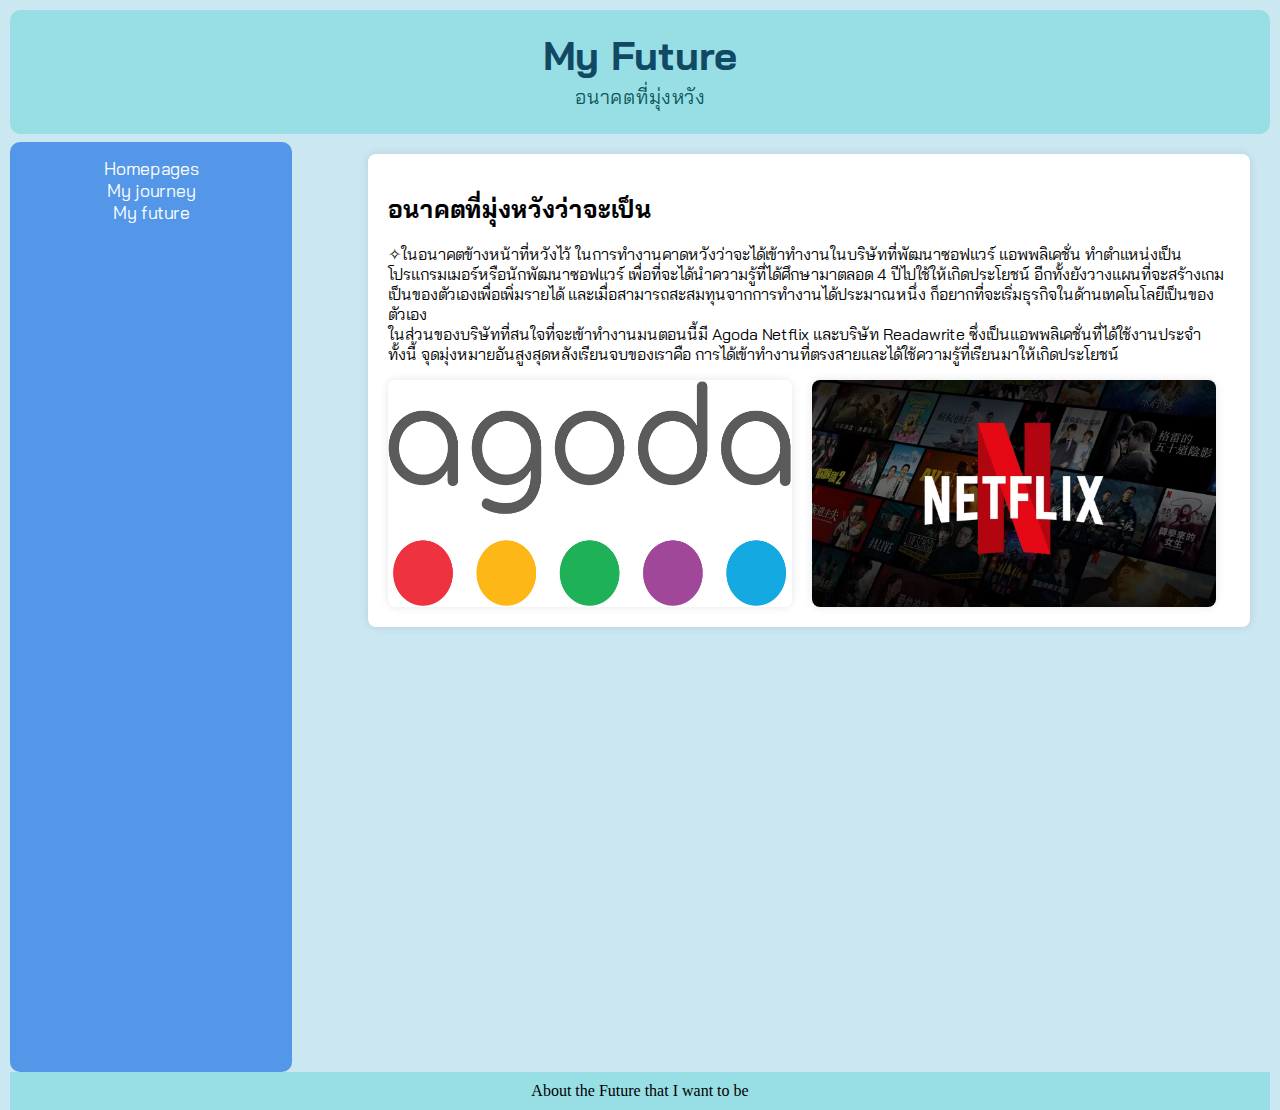
<file: myfuture.html>
<!DOCTYPE html>
<html lang="en">
<head>
    <meta charset="UTF-8">
    <meta name="viewport" content="width=device-width, initial-scale=1.0">
    <title>My future</title>
    <link rel="stylesheet" href="mystyle.css">
</link>
</head>
<body>
    <div class="header2">
        <span style="color:#114965;"><h1>My Future</h1></span>
        <span style="color:#0e5659;"><p>อนาคตที่มุ่งหวัง</p></span>
    </div>

    <nav>
        <ul>
            <li><a href="index.html">Homepages</a></li>
            <li><a href="myjourney.html">My journey</a></li>
            <li><a href="myfuture.html">My future</a></li>
        </ul>
    </nav>
    
    <main>
        <section class="info-section">
            <h2>อนาคตที่มุ่งหวังว่าจะเป็น</h2>
            <p>✧ในอนาคตข้างหน้าที่หวังไว้ ในการทำงานคาดหวังว่าจะได้เข้าทำงานในบริษัทที่พัฒนาซอฟแวร์ แอพพลิเคชั่น
                ทำตำแหน่งเป็นโปรแกรมเมอร์หรือนักพัฒนาซอฟแวร์ เพื่อที่จะได้นำความรู้ที่ได้ศึกษามาตลอด 4 ปีไปใช้ให้เกิดประโยชน์ 
                อีกทั้งยังวางแผนที่จะสร้างเกมเป็นของตัวเองเพื่อเพิ่มรายได้ และเมื่อสามารถสะสมทุนจากการทำงานได้ประมาณหนึ่ง
                ก็อยากที่จะเริ่มธุรกิจในด้านเทคโนโลยีเป็นของตัวเอง<br>
                ในส่วนของบริษัทที่สนใจที่จะเข้าทำงานมนตอนนี้มี Agoda Netflix และบริษัท Readawrite ซึ่งเป็นแอพพลิเคชั่นที่ได้ใช้งานประจำ
                ทั้งนี้ จุดมุ่งหมายอันสูงสุดหลังเรียนจบของเราคือ การได้เข้าทำงานที่ตรงสายและได้ใช้ความรู้ที่เรียนมาให้เกิดประโยชน์
                
            </p></div>
                <div class="image">
                    <img src="resources/Agoda.jpeg" alt="Agoda">
                    <img src="resources/netflix-logo.webp" alt="Netflix">
                </div>
        </section>
    </main>

    <div class="footer2">
        <p>About the Future that I want to be </p>
    </div>
</body>
</html>
</file>
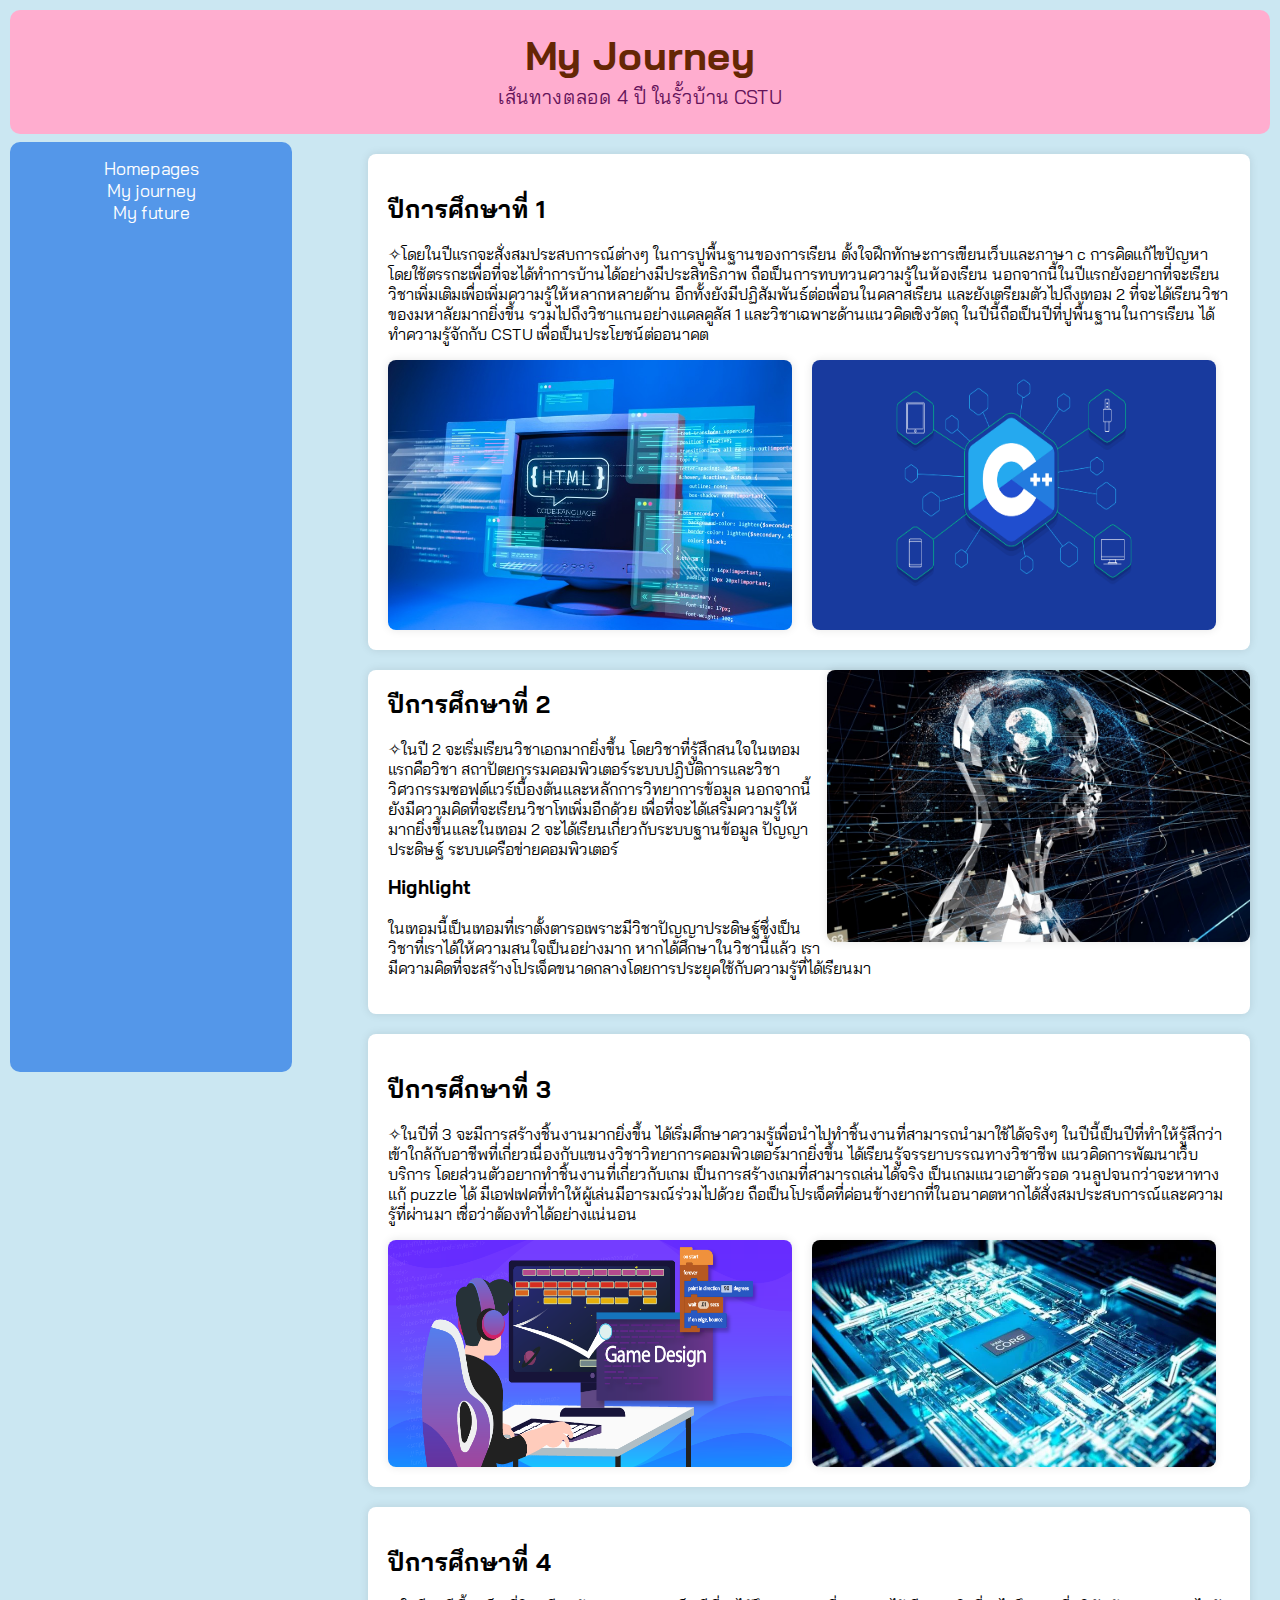
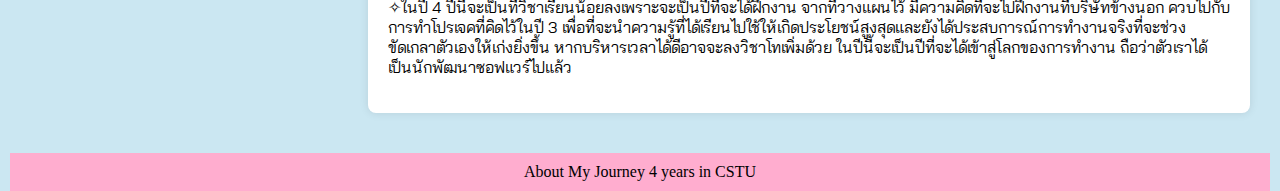
<file: myjourney.html>
<!DOCTYPE html>
<html lang="en">
<head>
    <meta charset="UTF-8">
    <meta name="viewport" content="width=device-width, initial-scale=1.0">
    <link rel="stylesheet" href="mystyle.css">
</link>
    <title>My Journey</title>
</head>
<body>
    <header>
        <span style="color:#652604;"><h1>My Journey</h1></span>
        <span style="color:#641259;"><p>เส้นทางตลอด 4 ปี ในรั้วบ้าน CSTU</p></span>
    </header>

    <nav>
        <ul>
            <li><a href="index.html">Homepages</a></li>
            <li><a href="myjourney.html">My journey</a></li>
            <li><a href="myfuture.html">My future</a></li>
        </ul>
    </nav>
    
    <main>
        <section class="info-section">
            <h2>ปีการศึกษาที่ 1</h2>
            <p>✧โดยในปีแรกจะสั่งสมประสบการณ์ต่างๆ ในการปูพื้นฐานของการเรียน 
                ตั้งใจฝึกทักษะการเขียนเว็บและภาษา c การคิดแก้ไขปัญหาโดยใช้ตรรกะเพื่อที่จะได้ทำการบ้านได้อย่างมีประสิทธิภาพ 
                ถือเป็นการทบทวนความรู้ในห้องเรียน นอกจากนี้ในปีแรกยังอยากที่จะเรียนวิชาเพิ่มเติมเพื่อเพิ่มความรู้ให้หลากหลายด้าน อีกทั้งยังมีปฏิสัมพันธ์ต่อเพื่อนในคลาสเรียน 
                และยังเตรียมตัวไปถึงเทอม 2 ที่จะได้เรียนวิชาของมหาลัยมากยิ่งขึ้น รวมไปถึงวิชาแกนอย่างแคลคูลัส 1 และวิชาเฉพาะด้านแนวคิดเชิงวัตถุ ในปีนี้ถือเป็นปีที่ปูพื้นฐานในการเรียน 
                ได้ทำความรู้จักกับ CSTU เพื่อเป็นประโยชน์ต่ออนาคต</p></div>
                <div class="image">
                    <img src="resources/Html.jpg" alt="html">
                    <img src="resources/c.png" alt="c">
                </div>
        </section>
    
        <section class="flex-container">
            <div class="infosection2">
                <h2>ปีการศึกษาที่ 2</h2>
                <p>✧ในปี 2 จะเริ่มเรียนวิชาเอกมากยิ่งขึ้น โดยวิชาที่รู้สึกสนใจในเทอมแรกคือวิชา สถาปัตยกรรมคอมพิวเตอร์ระบบปฎิบัติการและวิชา 
                    วิศวกรรมซอฟต์แวร์เบื้องต้นและหลักการวิทยาการข้อมูล นอกจากนี้ยังมีความคิดที่จะเรียนวิชาโทเพิ่มอีกด้วย เพื่อที่จะได้เสริมความรู้ให้มากยิ่งขึ้นและในเทอม 2 
                    จะได้เรียนเกี่ยวกับระบบฐานข้อมูล ปัญญาประดิษฐ์ ระบบเครือข่ายคอมพิวเตอร์ </p>
            </div>
            <div class="image-container">
                <img src="resources/Ai.jpg" alt="AI">
            </div>
        </section>

        <section class="two-section">
            
            <h3>Highlight</h3>
            <p>
                ในเทอมนี้เป็นเทอมที่เราตั้งตารอเพราะมีวิชาปัญญาประดิษฐ์ซึ่งเป็นวิชาที่เราได้ให้ความสนใจเป็นอย่างมาก 
                    หากได้ศึกษาในวิชานี้แล้ว เรามีความคิดที่จะสร้างโปรเจ็คขนาดกลางโดยการประยุคใช้กับความรู้ที่ได้เรียนมา
            </p>
        </section>


        <section class="three-section">
            <h2>ปีการศึกษาที่ 3</h2>
            <P>✧ในปีที่ 3 จะมีการสร้างชิ้นงานมากยิ่งขึ้น ได้เริ่มศึกษาความรู้เพื่อนำไปทำชิ้นงานที่สามารถนำมาใช้ได้จริงๆ 
                ในปีนี้เป็นปีที่ทำให้รู้สึกว่าเข้าใกล้กับอาชีพที่เกี่ยวเนื่องกับแขนงวิชาวิทยาการคอมพิวเตอร์มากยิ่งขึ้น ได้เรียนรู้จรรยาบรรณทางวิชาชีพ 
                แนวคิดการพัฒนาเว็บบริการ โดยส่วนตัวอยากทำชิ้นงานที่เกี่ยวกับเกม เป็นการสร้างเกมที่สามารถเล่นได้จริง เป็นเกมแนวเอาตัวรอด 
                วนลูปจนกว่าจะหาทางแก้ puzzle ได้ มีเอฟเฟคที่ทำให้ผู้เล่นมีอารมณ์ร่วมไปด้วย ถือเป็นโปรเจ็คที่ค่อนข้างยากที่ในอนาคตหากได้สั่งสมประสบการณ์และความรู้ที่ผ่านมา 
                เชื่อว่าต้องทำได้อย่างแน่นอน</P>

                <div class="image-3">
                    <img src="resources/game.png" alt="game">
                    <img src="resources/Architecture.webp" alt="Architecture">

            </div>
        </section>

        <section class="four-section">
            <h2>ปีการศึกษาที่ 4</h2>
            <p>✧ในปี 4 ปีนี้จะเป็นที่วิชาเรียนน้อยลงเพราะจะเป็นปีที่จะได้ฝึกงาน จากที่วางแผนไว้ มีความคิดที่จะไปฝึกงานที่บริษัทข้างนอก ควบไปกับการทำโปรเจคที่คิดไว้ในปี 3 
                เพื่อที่จะนำความรู้ที่ได้เรียนไปใช้ให้เกิดประโยชน์สูงสุดและยังได้ประสบการณ์การทำงานจริงที่จะช่วงขัดเกลาตัวเองให้เก่งยิ่งขึ้น หากบริหารเวลาได้ดีอาจจะลงวิชาโทเพิ่มด้วย 
                ในปีนี้จะเป็นปีที่จะได้เข้าสู่โลกของการทำงาน ถือว่าตัวเราได้เป็นนักพัฒนาซอฟแวร์ไปแล้ว</p>
        </section>
    </main>

    <footer>
        <p>About My Journey 4 years in CSTU</p>
    </footer>
</body>
</html>
</file>
<file: mystyle.css>
@import url('https://fonts.googleapis.com/css2?family=Bai+Jamjuree:ital,wght@0,200;0,300;0,400;0,500;0,600;0,700;1,200;1,300;1,400;1,500;1,600;1,700&display=swap');
@import url('https://fonts.googleapis.com/css2?family=Mali:ital,wght@0,200;0,300;0,400;0,500;0,600;0,700;1,200;1,300;1,400;1,500;1,600;1,700&display=swap');


body {
    background-color: #cbe7f2;
    margin: 0;
    height: 100vh;
    background-size: cover;
    background-position: center;
    padding: 10px;
}

.textbox {
    font-family: "Bai Jamjuree", sans-serif;
    border: 2px solid #000;
    background-color: #BCBEFA;
    padding: 5px;
    width: 500px;
    height: 75px;
    border-radius: 20px;
    text-align: center;
    justify-content: center;
    align-items: center;
    display: flex;
    margin: auto;
}

@keyframes textbox {
    0% { transform: translateX(0%);}
    100% { transform: translateX(-100%);}
}

.textboxone {
    font-family: "Bai Jamjuree", sans-serif;
    border: 2px solid #000;
    background-color: #A3DEFF;
    padding: 5px;
    width: 100px;
    height: 50px;
    border-radius: 20px;
    text-align: center;
    justify-content: center;
    align-items: center;
    margin-top: 20px;
    display:flex;
}
.textboxone1 {
    font-family: "Bai Jamjuree", sans-serif;
    border: 2px solid #000;
    background-color: #98dfe5;
    padding: 5px;
    width: 150px;
    height: 50px;
    border-radius: 20px;
    text-align: center;
    justify-content: center;
    align-items: center;
    margin-top: 20px;
    display:flex;
    margin-bottom: 20px;
}
.textboxtwo {
    font-family: "Bai Jamjuree", sans-serif;
    border: 2px solid #000;
    background-color: #FFADCF;
    padding: 5px;
    width: 100px;
    height: 45px;
    border-radius: 20px;
    text-align: center;
    justify-content: center;
    align-items: center;
    margin-top: 25px;
    display:flex;
}
.table {
    font-size: medium;
}
.information {
    font-size: 17px;
    font-family: "Bai Jamjuree", sans-serif;
    
}

.content2 {
    font-size: 17px;
    font-family: "Bai Jamjuree", sans-serif;
    
}
.table {
    font-family: "Bai Jamjuree", sans-serif;
}

.content {
    font-family: "Mali", cursive;
    background-color: #FBD86A;
    border: 2px solid #12617b;
    padding: 35px;
    width: 400px;
    height: 40px;
    border-radius: 20px;
    text-align:left;
    justify-content: center;
    align-items: center;
    margin-top: 20px;
    display:flex;
    margin: auto;
    font-size: 16.5px;
}



@keyframes move-up-down {
    0% {
        transform: translateY(0);
    }
    100% {
        transform: translateY(-20%);
    }
}
.weeks {
    margin-top: 15px;
    display: inline-block;
    font-size: 24px;
    font-weight: bold;
    animation: move-up-down 1s infinite alternate;
    text-align: center;
    font-family: "Mali", cursive;
}

.three {
    font-family: "Mali", cursive;
    width: 80%px;
    border: 2px solid #19274F;
    border-radius: 20px;
    display:flex;
    padding: 20px;
    align-items: center;
    justify-content:space-between;
    margin: 0 auto;
    box-shadow: 0 0 10px rgba(64, 170, 199, 0.947);;
}


.text {
    flex: 1;
    font-size: 18px;
}


.text h2 {
    margin: 0;
    padding: 10px 0;
}

.cs101ac {
    font-family: "Mali", cursive;
    width: 80%px;
    border: 2px solid #19274F;
    border-radius: 20px;
    display:flex;
    padding: 20px;
    align-items: center;
    justify-content:space-between;
    margin: 0 auto;
    box-shadow: 0 0 10px rgba(64, 170, 199, 0.947);
    margin-top: 30px;
}
.textcs101 {
    flex: 1;
    font-size: 18px;
}
.textcs101 h2 {
    margin: 0;
    padding: 10px 0;
}

.cs102ac {
    font-family: "Mali", cursive;
    width: 80%px;
    border: 2px solid #19274F;
    border-radius: 20px;
    display:flex;
    padding: 20px;
    align-items: center;
    justify-content:space-between;
    margin: 0 auto;
    box-shadow: 0 0 10px rgba(64, 170, 199, 0.947);
    margin-top: 30px;
}
.textcs102 {
    flex: 1;
    font-size: 18px;
}
.textcs102 h2 {
    margin: 0;
    padding: 10px 0;
}

.image-cs {
    text-align: center;
}
.image-cs img {
    display: inline-block;
    width: 350px;
    height: 200px;
    object-fit: cover;
    margin: 0 10px;
    border: 3px solid#636492;
    margin-top: 30px;
    border-radius: 7px;

}

.button {
    margin-top: 10px;
}

.aside1 {
    font-family: "Bai Jamjuree", sans-serif;
}

.li {
    font-family: "Bai Jamjuree", sans-serif;
}

.time {
    font-family: "Bai Jamjuree", sans-serif;
}

.content {
    font-family: "Bai Jamjuree", sans-serif;
}
.content2 {
    font-family: "Bai Jamjuree", sans-serif;
}

.contact {
    font-family: "Bai Jamjuree", sans-serif;
}

.nav1 {
    height: 50%;
    width: 15%;
    float: right;
    background-color: #6aa4ea;
    padding: 15px;
    text-align: center;
    position: sticky;
    top: 0px;
    border-radius: 10px;
    font-family: "Bai Jamjuree", sans-serif;

}

.nav1 ul {
    list-style: none;
    margin: 0;
    padding: 0;
}

.nav1 ul li {
    display: block;
    margin: 15 0px;

}




/*my journey*/

header {
    background-color: #FFADCF;
    padding: 20px;
    text-align: center;
    font-family: "Bai Jamjuree", sans-serif;
    border-radius: 10px;
}

header h1 {
    margin: 0;
    font-size: 2.5em;
}

header p {
    font-size: 1.2em;
    margin: 5px 0;
}



nav {
    height: 100vh;
    width: 20%;
    float: left;
    background-color: #5497e9;
    padding: 15px;
    text-align: center;
    position: sticky;
    top: 0px;
    font-family: "Bai Jamjuree", sans-serif;
    border-radius: 10px;
    margin-top: 8px;
}

nav ul {
    list-style: none;
    margin: 0;
    padding: 0;
}

nav ul li {
    display: block;
    margin: 15 0px;
}

nav ul li a {
    text-decoration: none;
    color: #fff;
    font-size: 1.1em;
    transition: color 0.3s ease;
}

nav ul li a:hover {
    color: #333;
}


main {
    width: 70%;
    float: right;
    padding: 20px;
}


.info-section {
    background-color: #fff;
    border-radius: 8px;
    box-shadow: 0 0 10px rgba(0, 0, 0, 0.1);
    margin-bottom: 20px;
    padding: 20px;
    font-family: "Bai Jamjuree", sans-serif;
}

.image {
    width: 48%;
    text-align: center;
    display: flex;
}

.image img {
    max-width: 100%;
    border-radius: 8px;
    margin-right: 20px;
    box-shadow: 0 0 10px rgba(0, 0, 0, 0.1);
}


.infosection2-section {
    margin-bottom: 20px;
}

.infosection2 {
    width: 48%;
    float: left;
    padding-left: 20px;
    font-family: "Bai Jamjuree", sans-serif;
}


.image-container {
    width: 48%;
    float: right;
    text-align: center;
}

.image-container img {
    max-width: 100%;
    border-radius: 8px;
    box-shadow: 0 0 10px rgba(0, 0, 0, 0.1);
}


.clearfix::after {
    content: none;
    display: table;
    clear: both;
}


.two-section {
    background-color: #fff;
    border-radius: 8px;
    box-shadow: 0 0 10px rgba(0, 0, 0, 0.1);
    margin-bottom: 20px;
    padding: 20px;
    font-family: "Bai Jamjuree", sans-serif;
}

.three-section {
    background-color: #fff;
    border-radius: 8px;
    box-shadow: 0 0 10px rgba(0, 0, 0, 0.1);
    margin-bottom: 20px;
    padding: 20px;
    font-family: "Bai Jamjuree", sans-serif;
}

.image-3 {
    width: 48%;
    text-align: center;
    display: flex;
}

.image-3 img {
    max-width: 100%;
    border-radius: 8px;
    margin-right: 20px;
    box-shadow: 0 0 10px rgba(0, 0, 0, 0.1);
}


.four-section {
    background-color: #fff;
    border-radius: 8px;
    box-shadow: 0 0 10px rgba(0, 0, 0, 0.1);
    margin-bottom: 20px;
    padding: 20px;
    font-family: "Bai Jamjuree", sans-serif;
}


.text-center {
    text-align: center;
}


footer {
    background-color: #FFADCF;
    padding: 10px;
    text-align: center;
    clear: both;
}

footer p {
    margin: 0;
}


/*My Future*/
.header2 {
    background-color: #98dfe5;
    padding: 20px;
    text-align: center;
    font-family: "Bai Jamjuree", sans-serif;
    border-radius: 10px;
}

.header2 h1 {
    margin: 0;
    font-size: 2.5em;
}

.header2 p {
    font-size: 1.2em;
    margin: 5px 0;
}

.footer2 {
    background-color: #98dfe5;
    padding: 10px;
    text-align: center;
    clear: both;
}

.footer2 p {
    margin: 0;
}

.wrapper {
    max-width: 1200px;
    margin: 0 auto;
    padding: 20px;
}

/* Responsive Video */
.video video {
    max-width: 100%;
    height: auto;
}


.table table {
    width: 100%;
    max-width: 100%;
}

.table table img {
    width: 100%;
    height: auto;
}






@media (min-width: 600px) {
    

    .table table {
        width: 100%;
    }

    .image-cs {
        display: flex;
        flex-wrap: wrap;
        text-align: center;
        align-items: center;
    }
}

/* Mobile */
@media (max-width: 600px) {
 
    

    h1, h2, h3 {
        font-size: 1.5rem;
        text-align: center;
    }

  
    .table table, .table table th, .table table td {
        display: block;
        width: 95.5%;
        align-items: center;
        
    }

    .textbox, .textboxone, .textboxone1, .textboxtwo, .three, .cs101ac, .cs102ac  {
        padding: 10px;
        font-size: 14px;
        align-items: center;
        
    }

    .textbox {
        width: 94.5%;
    }

    .content {
        
        padding: 20px;
        width: 100%;
        max-width: 400px; 
        box-sizing: border-box; 
        border-radius: 20px;
        display: flex;
        justify-content: center;
        align-items: center;
        margin: 20px auto;
        font-size: 16.5px;
        text-align: center;
        height: 14%;
    }
    
    
}

@media (max-width: 480px) {
   
    

   
    h1, h2, h3 {
        font-size: 1.4rem;
    }

   
    .wrapper {
        padding: 5px;
    }

    

    .aside1 {
        display: none; 
    }
}

table {
    border-collapse: collapse;
    width: 100%;
}

table td, table th {
    border: 1px solid #19274F;
}

table {
    border: none; 
}



  
.nav1 {
    display: flex;
    flex-direction: column;
    align-items: center;
    padding: 0px;
    margin-bottom: 20px;
}


@media (max-width: 600px) {
    .nav1 {
        width: 100%; 
        height: 100px;
        align-items: center; 
        justify-content: center;
    }

    .nav1 a {
        font-size: 17px; 
        padding: 8px;
        text-align: center;
    }
}

.image-cs {
    text-align: center;
    display: flex;
    justify-content: center; 
    align-items: center; 
    flex-wrap: wrap; 
}

.image-cs img {
    display: inline-block;
    width: 350px;
    height: 200px;
    object-fit: cover;
    margin: 0 10px;
    border: 3px solid #636492;
    margin-top: 30px;
    border-radius: 7px;
}
</file>
